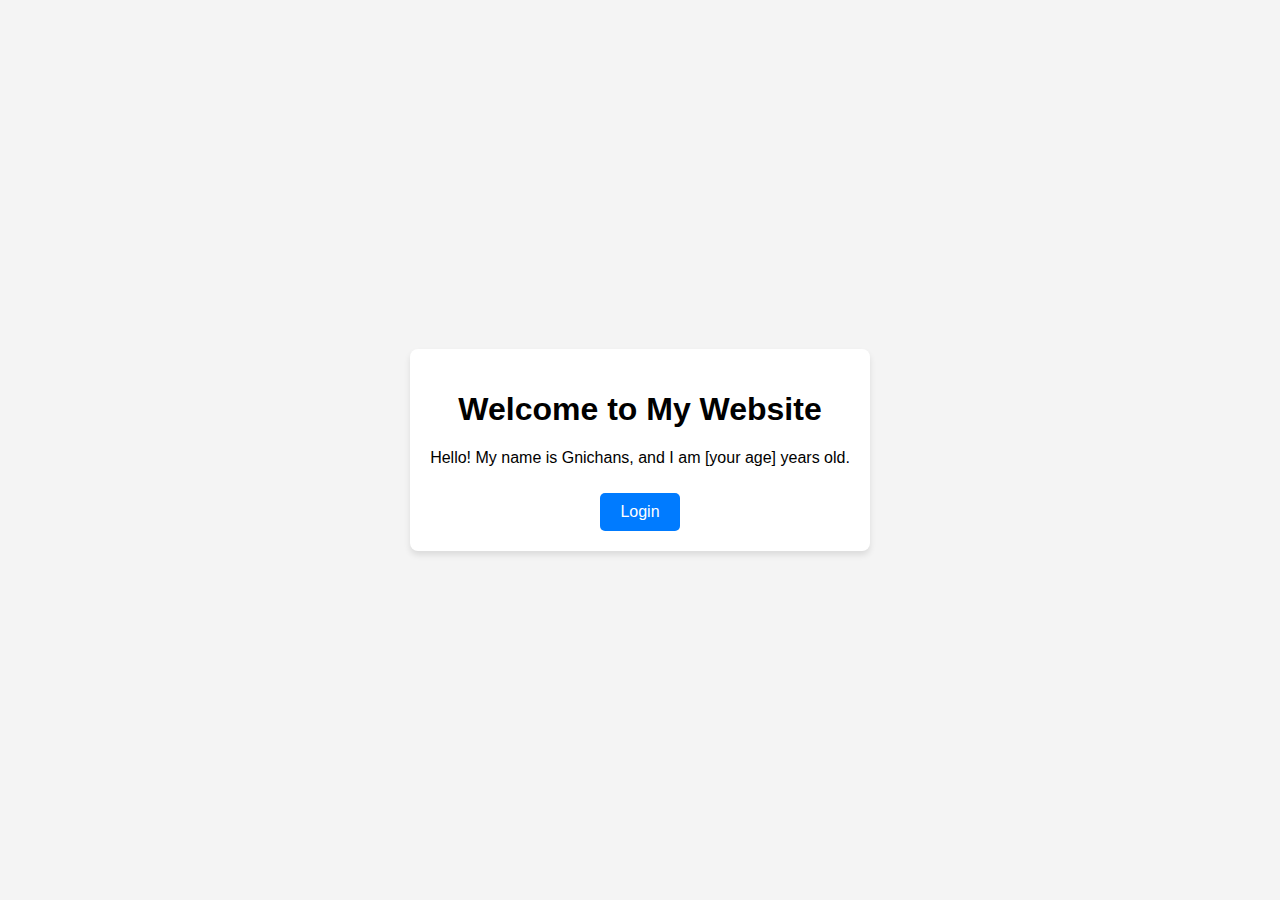
<file: index.html>
<!DOCTYPE html>
<html lang="en">
<head>
    <meta charset="UTF-8">
    <meta name="viewport" content="width=device-width, initial-scale=1.0">
    <title>Welcome to Gnichans</title>
    <link rel="stylesheet" href="styles.css">
</head>
<body>
    <div class="container">
        <h1>Welcome to My Website</h1>
        <p>Hello! My name is Gnichans, and I am [your age] years old.</p>
        <button id="loginButton">Login</button>
    </div>

    <script>
        document.getElementById('loginButton').onclick = function() {
            window.location.href = '/loginaccount';
        };
    </script>
</body>
</html>
</file>
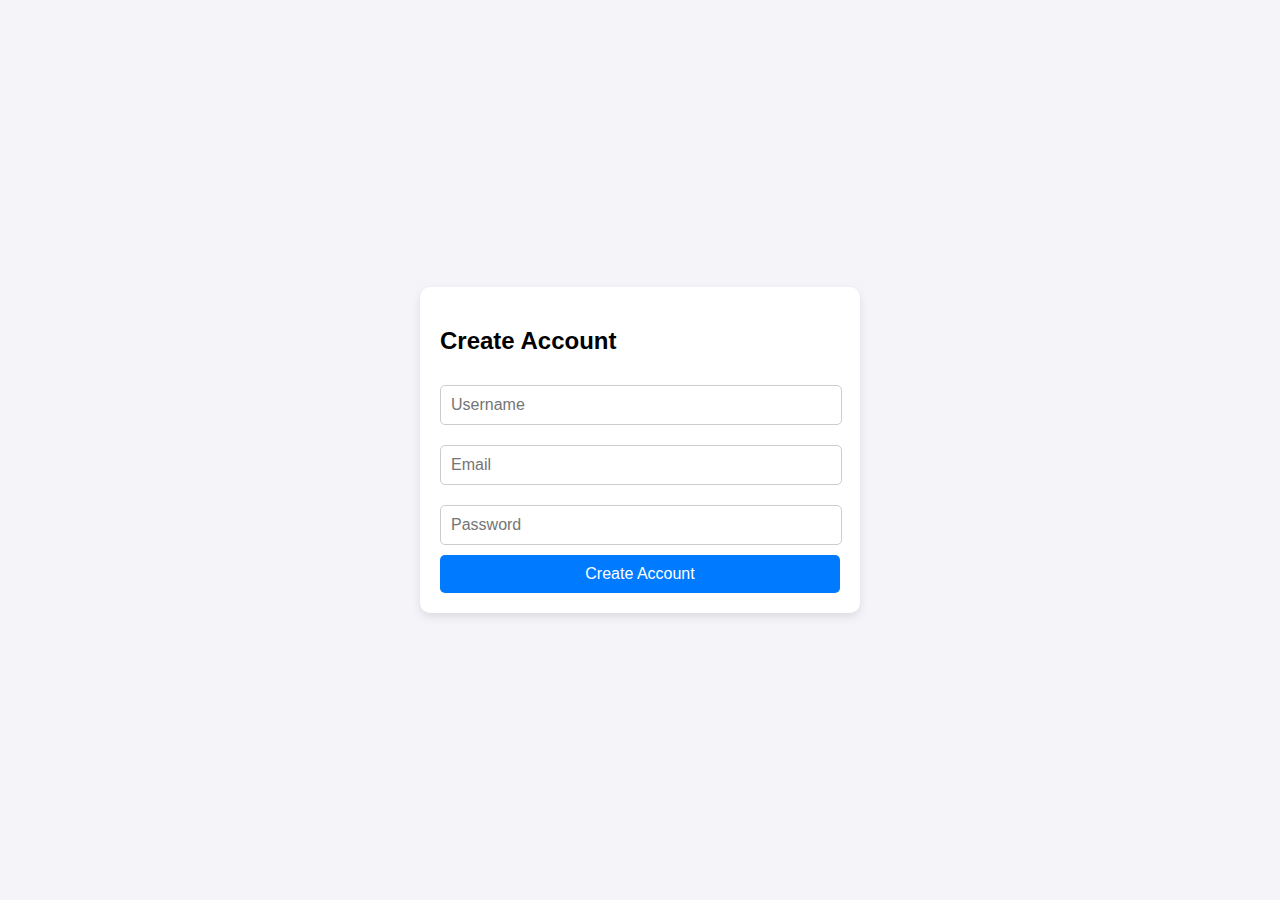
<file: createaccount.html>
<!DOCTYPE html>
<html lang="en">
<head>
    <meta charset="UTF-8">
    <meta name="viewport" content="width=device-width, initial-scale=1.0">
    <title>Create Account</title>
    <style>
        body {
            font-family: Arial, sans-serif;
            margin: 0;
            padding: 0;
            display: flex;
            justify-content: center;
            align-items: center;
            height: 100vh;
            background-color: #f4f4f9;
        }

        form {
            background: #fff;
            padding: 20px;
            border-radius: 10px;
            box-shadow: 0 4px 10px rgba(0, 0, 0, 0.1);
            max-width: 400px;
            width: 100%;
        }

        input {
            width: calc(100% - 20px);
            padding: 10px;
            margin: 10px 0;
            border: 1px solid #ccc;
            border-radius: 5px;
            font-size: 16px;
        }

        button {
            width: 100%;
            padding: 10px;
            background-color: #007bff;
            color: white;
            border: none;
            border-radius: 5px;
            font-size: 16px;
            cursor: pointer;
        }

        button:hover {
            background-color: #0056b3;
        }

        p#errorMsg {
            color: red;
            display: none;
            font-size: 14px;
            margin-top: 10px;
        }
    </style>
</head>
<body>
    <form id="createAccountForm">
        <h2>Create Account</h2>
        <input type="text" id="username" placeholder="Username" required>
        <input type="email" id="email" placeholder="Email" required>
        <input type="password" id="password" placeholder="Password" required>
        <button type="submit">Create Account</button>
        <p id="errorMsg"></p>
    </form>

    <script>
        document.getElementById('createAccountForm').addEventListener('submit', function(event) {
            event.preventDefault(); // Ngăn reload trang

            const username = document.getElementById('username').value.trim();
            const email = document.getElementById('email').value.trim();
            const password = document.getElementById('password').value.trim();
            const errorMsg = document.getElementById('errorMsg'); // Phần hiển thị lỗi

            // Xóa thông báo lỗi cũ
            errorMsg.textContent = '';
            errorMsg.style.display = 'none';

            // Kiểm tra các trường dữ liệu
            if (!username || !email || !password) {
                errorMsg.textContent = 'Hãy nhập thông tin đầy đủ!';
                errorMsg.style.display = 'block';
                return;
            }

            if (password.length < 8) {
                errorMsg.textContent = 'Mật khẩu có vẻ không hợp lệ, chúng tôi chỉ cho phép người dùng tạo mật khẩu tối đa 8 ký tự!';
                errorMsg.style.display = 'block';
                return;
            }

            // Kiểm tra username đã tồn tại chưa
            const existingUsers = JSON.parse(localStorage.getItem('users')) || [];
            if (existingUsers.some(user => user.username === username)) {
                errorMsg.textContent = 'Tên người dùng đã tồn tại. Vui lòng chọn tên khác.';
                errorMsg.style.display = 'block';
                return;
            }

            // Thêm tài khoản vào localStorage
            existingUsers.push({ username, email, password });
            localStorage.setItem('users', JSON.stringify(existingUsers));

            alert('Tài khoản được tạo thành công!');
            window.location.href = '/loginaccount'; // Chuyển hướng đến trang đăng nhập
        });
    </script>
</body>
</html>
</file>
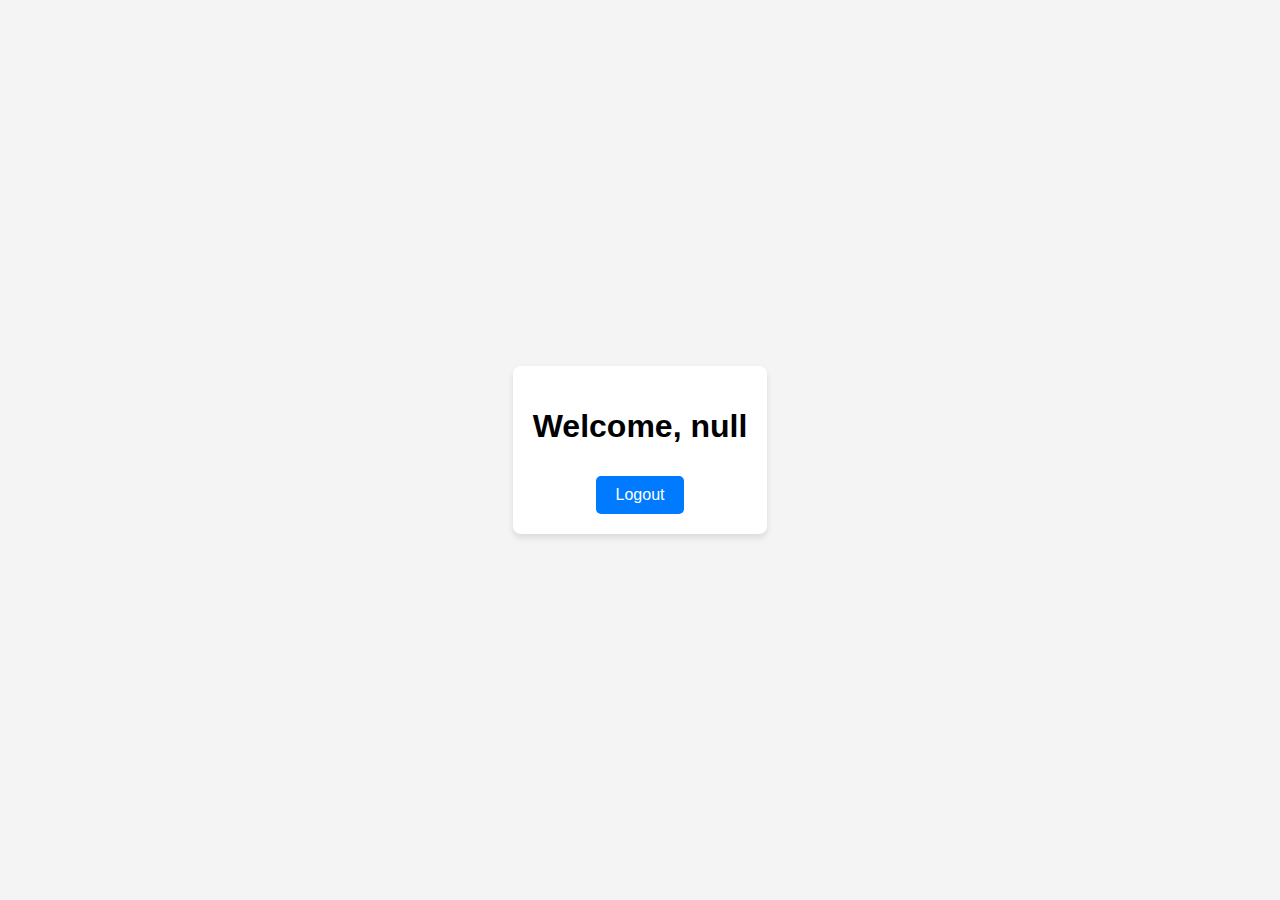
<file: home.html>
<!DOCTYPE html>
<html lang="en">
<head>
    <meta charset="UTF-8">
    <meta name="viewport" content="width=device-width, initial-scale=1.0">
    <title>Welcome</title>
    <link rel="stylesheet" href="styles.css">
</head>
<body>
    <div class="container">
        <h1 id="welcomeMessage"></h1>
        <button id="logoutButton">Logout</button>
    </div>

    <script>
        const params = new URLSearchParams(window.location.search);
        const username = params.get('user');
        document.getElementById('welcomeMessage').textContent = `Welcome, ${username}`;

        document.getElementById('logoutButton').onclick = function() {
            window.location.href = '/loginaccount';
        };
    </script>
</body>
</html>
</file>
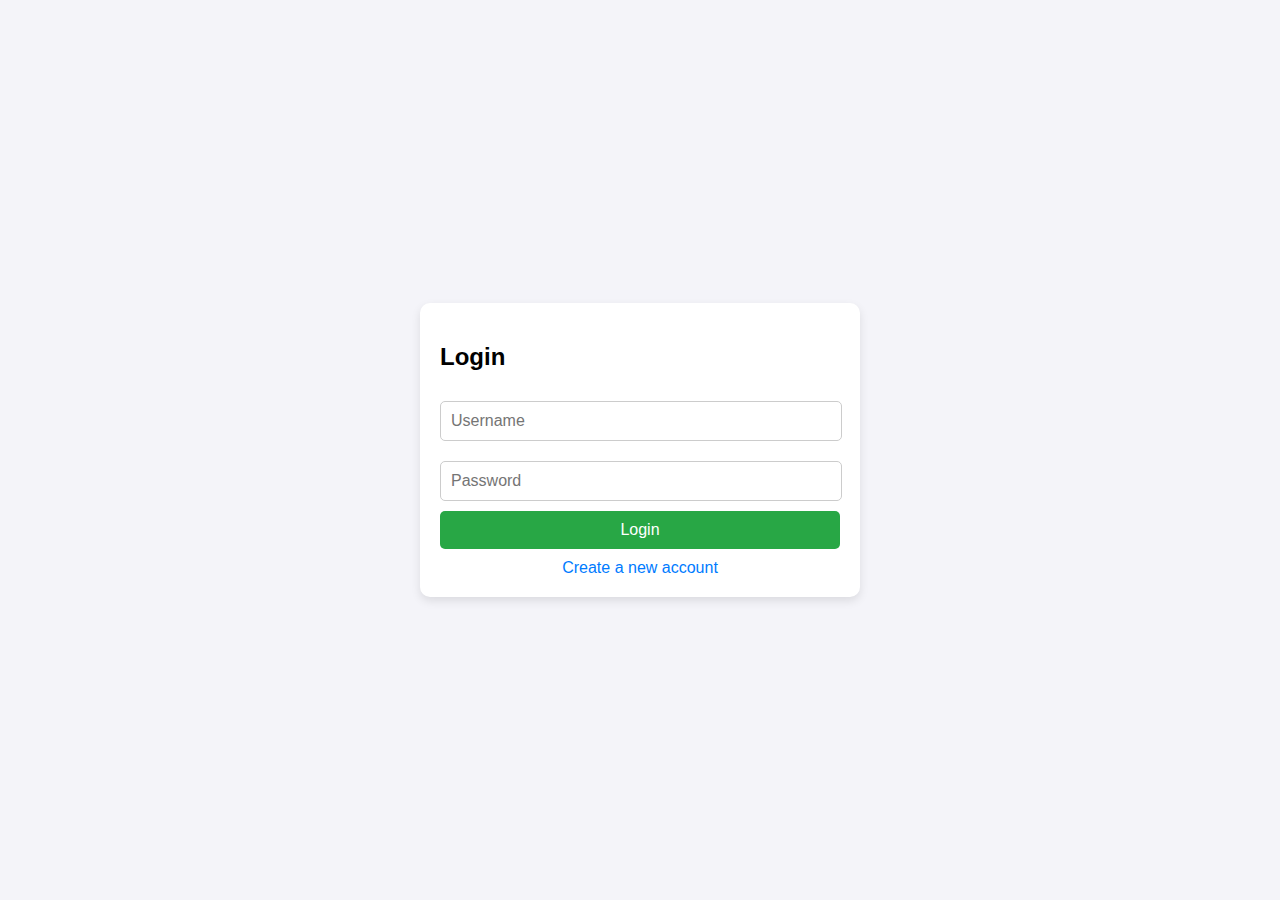
<file: loginaccount.html>
<!DOCTYPE html>
<html lang="en">
<head>
    <meta charset="UTF-8">
    <meta name="viewport" content="width=device-width, initial-scale=1.0">
    <title>Login</title>
    <style>
        body {
            font-family: Arial, sans-serif;
            margin: 0;
            padding: 0;
            display: flex;
            justify-content: center;
            align-items: center;
            height: 100vh;
            background-color: #f4f4f9;
        }

        form {
            background: #fff;
            padding: 20px;
            border-radius: 10px;
            box-shadow: 0 4px 10px rgba(0, 0, 0, 0.1);
            max-width: 400px;
            width: 100%;
        }

        input {
            width: calc(100% - 20px);
            padding: 10px;
            margin: 10px 0;
            border: 1px solid #ccc;
            border-radius: 5px;
            font-size: 16px;
        }

        button {
            width: 100%;
            padding: 10px;
            background-color: #28a745;
            color: white;
            border: none;
            border-radius: 5px;
            font-size: 16px;
            cursor: pointer;
        }

        button:hover {
            background-color: #218838;
        }

        a {
            display: block;
            text-align: center;
            margin-top: 10px;
            text-decoration: none;
            color: #007bff;
        }

        a:hover {
            text-decoration: underline;
        }

        p#errorMsg {
            color: red;
            display: none;
            font-size: 14px;
            margin-top: 10px;
        }
    </style>
</head>
<body>
    <form id="loginForm">
        <h2>Login</h2>
        <input type="text" id="username" placeholder="Username" required>
        <input type="password" id="password" placeholder="Password" required>
        <button type="submit">Login</button>
        <p id="errorMsg"></p>
        <a href="/createaccount">Create a new account</a>
    </form>

    <script>
        document.getElementById('loginForm').addEventListener('submit', function(event) {
            event.preventDefault(); // Ngăn việc reload trang

            const username = document.getElementById('username').value.trim();
            const password = document.getElementById('password').value.trim();
            const errorMsg = document.getElementById('errorMsg'); // Phần hiển thị lỗi

            // Xóa thông báo lỗi cũ
            errorMsg.textContent = '';
            errorMsg.style.display = 'none';

            // Kiểm tra các trường dữ liệu
            if (!username || !password) {
                errorMsg.textContent = 'Hãy nhập thông tin đầy đủ!';
                errorMsg.style.display = 'block';
                return;
            }

            // Kiểm tra thông tin đăng nhập
            const existingUsers = JSON.parse(localStorage.getItem('users')) || [];
            const user = existingUsers.find(user => user.username === username && user.password === password);

            if (user) {
                alert('Đăng nhập thành công!');
                window.location.href = `/home?logined&user=${encodeURIComponent(username)}`;
            } else {
                    errorMsg.textContent = 'Hệ thống đang bận, thử sai sau nha cậu :(';
                errorMsg.style.display = 'block';
            }
        });
    </script>
</body>
</html>
</file>
<file: styles.css>
body {
    font-family: Arial, sans-serif;
    margin: 0;
    padding: 0;
    display: flex;
    justify-content: center;
    align-items: center;
    height: 100vh;
    background-color: #f4f4f4;
}

.container {
    text-align: center;
    background: white;
    padding: 20px;
    border-radius: 8px;
    box-shadow: 0 4px 6px rgba(0, 0, 0, 0.1);
}

button {
    padding: 10px 20px;
    margin-top: 10px;
    border: none;
    border-radius: 5px;
    background-color: #007BFF;
    color: white;
    cursor: pointer;
    font-size: 16px;
}

button:hover {
    background-color: #0056b3;
}

input {
    display: block;
    width: 100%;
    padding: 10px;
    margin: 10px 0;
    border: 1px solid #ccc;
    border-radius: 5px;
}
</file>
